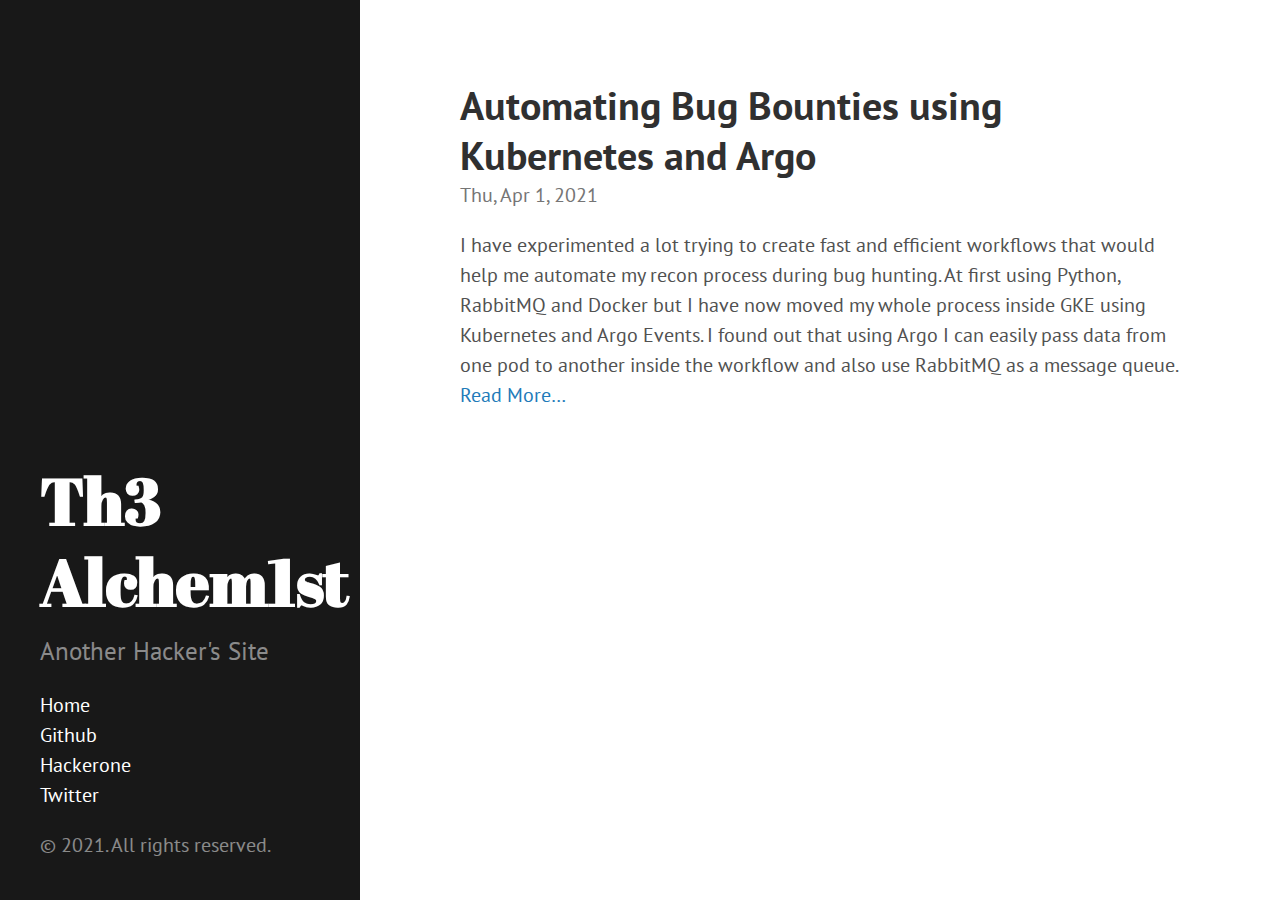
<file: index.html>
<!DOCTYPE html>
<html xmlns="http://www.w3.org/1999/xhtml" xml:lang="en-us" lang="en-us">
<head>
  <link href="https://gmpg.org/xfn/11" rel="profile">
  <meta http-equiv="content-type" content="text/html; charset=utf-8">
  <meta name="generator" content="Hugo 0.82.0" />

  
  <meta name="viewport" content="width=device-width, initial-scale=1.0">

  <title>Th3 Alchem1st</title>
  <meta name="description" content="Another Hacker&#39;s Site" />

  
  <link type="text/css" rel="stylesheet" href="https://th3-alch3m1st.github.io/css/print.css" media="print">
  <link type="text/css" rel="stylesheet" href="https://th3-alch3m1st.github.io/css/poole.css">
  <link type="text/css" rel="stylesheet" href="https://th3-alch3m1st.github.io/css/syntax.css">
  <link type="text/css" rel="stylesheet" href="https://th3-alch3m1st.github.io/css/hyde.css">
    <link rel="stylesheet" href="https://fonts.googleapis.com/css?family=Abril+Fatface|PT+Sans:400,400i,700">


  
  <link rel="apple-touch-icon-precomposed" sizes="144x144" href="/apple-touch-icon-144-precomposed.png">
  <link rel="shortcut icon" href="/favicon.png">

  
  <link href="https://th3-alch3m1st.github.io/index.xml" rel="alternate" type="application/rss+xml" title="Th3 Alchem1st" />
  
</head>

  <body class="theme-base-00 ">
  <aside class="sidebar">
  <div class="container sidebar-sticky">
    <div class="sidebar-about">
      <a href="https://th3-alch3m1st.github.io/"><h1>Th3 Alchem1st</h1></a>
      <p class="lead">
       Another Hacker&#39;s Site 
      </p>
    </div>

    <nav>
      <ul class="sidebar-nav">
        <li><a href="https://th3-alch3m1st.github.io/">Home</a> </li>
        <li><a href="https://github.com/th3-alch3m1st"> Github </a></li><li><a href="https://hackerone.com/th3_alchem1st"> Hackerone </a></li><li><a href="https://twitter.com/th3_alchem1st"> Twitter </a></li>
      </ul>
    </nav>

    <p>&copy; 2021. All rights reserved. </p>
  </div>
</aside>

    <main class="content container">
    <div class="posts">
<article class="post">
  <h1 class="post-title">
    <a href="https://th3-alch3m1st.github.io/kubernetes-argo/">Automating Bug Bounties using Kubernetes and Argo</a>
  </h1>
  <time datetime="2021-04-01T00:00:00Z" class="post-date">Thu, Apr 1, 2021</time>
  I have experimented a lot trying to create fast and efficient workflows that would help me automate my recon process during bug hunting. At first using Python, RabbitMQ and Docker but I have now moved my whole process inside GKE using Kubernetes and Argo Events. I found out that using Argo I can easily pass data from one pod to another inside the workflow and also use RabbitMQ as a message queue.
  
  <div class="read-more-link">
    <a href="/kubernetes-argo/">Read More…</a>
  </div>
  
</article>
</div>
    </main>

    
      
    
  </body>
</html>
</file>
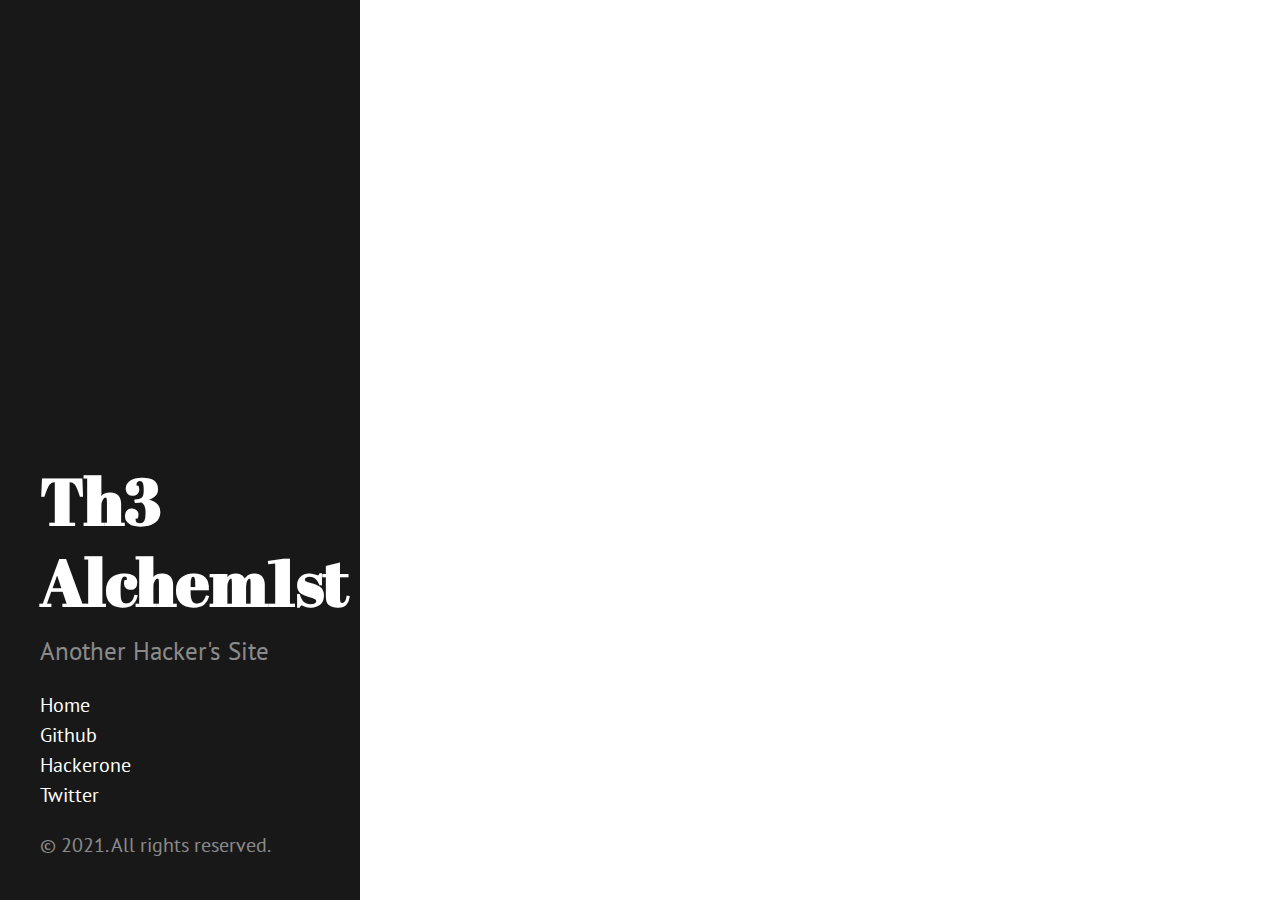
<file: categories/index.html>
<!DOCTYPE html>
<html xmlns="http://www.w3.org/1999/xhtml" xml:lang="en-us" lang="en-us">
<head>
  <link href="https://gmpg.org/xfn/11" rel="profile">
  <meta http-equiv="content-type" content="text/html; charset=utf-8">
  <meta name="generator" content="Hugo 0.82.0" />

  
  <meta name="viewport" content="width=device-width, initial-scale=1.0">

  <title>Categories &middot; Th3 Alchem1st</title>
  <meta name="description" content="" />

  
  <link type="text/css" rel="stylesheet" href="https://th3-alch3m1st.github.io/css/print.css" media="print">
  <link type="text/css" rel="stylesheet" href="https://th3-alch3m1st.github.io/css/poole.css">
  <link type="text/css" rel="stylesheet" href="https://th3-alch3m1st.github.io/css/syntax.css">
  <link type="text/css" rel="stylesheet" href="https://th3-alch3m1st.github.io/css/hyde.css">
    <link rel="stylesheet" href="https://fonts.googleapis.com/css?family=Abril+Fatface|PT+Sans:400,400i,700">


  
  <link rel="apple-touch-icon-precomposed" sizes="144x144" href="/apple-touch-icon-144-precomposed.png">
  <link rel="shortcut icon" href="/favicon.png">

  
  <link href="https://th3-alch3m1st.github.io/categories/index.xml" rel="alternate" type="application/rss+xml" title="Th3 Alchem1st" />
  
</head>

  <body class="theme-base-00 ">
  <aside class="sidebar">
  <div class="container sidebar-sticky">
    <div class="sidebar-about">
      <a href="https://th3-alch3m1st.github.io/"><h1>Th3 Alchem1st</h1></a>
      <p class="lead">
       Another Hacker&#39;s Site 
      </p>
    </div>

    <nav>
      <ul class="sidebar-nav">
        <li><a href="https://th3-alch3m1st.github.io/">Home</a> </li>
        <li><a href="https://github.com/th3-alch3m1st"> Github </a></li><li><a href="https://hackerone.com/th3_alchem1st"> Hackerone </a></li><li><a href="https://twitter.com/th3_alchem1st"> Twitter </a></li>
      </ul>
    </nav>

    <p>&copy; 2021. All rights reserved. </p>
  </div>
</aside>

    <main class="content container">
    <ul class="posts">

</ul>
    </main>

    
      
    
  </body>
</html>
</file>
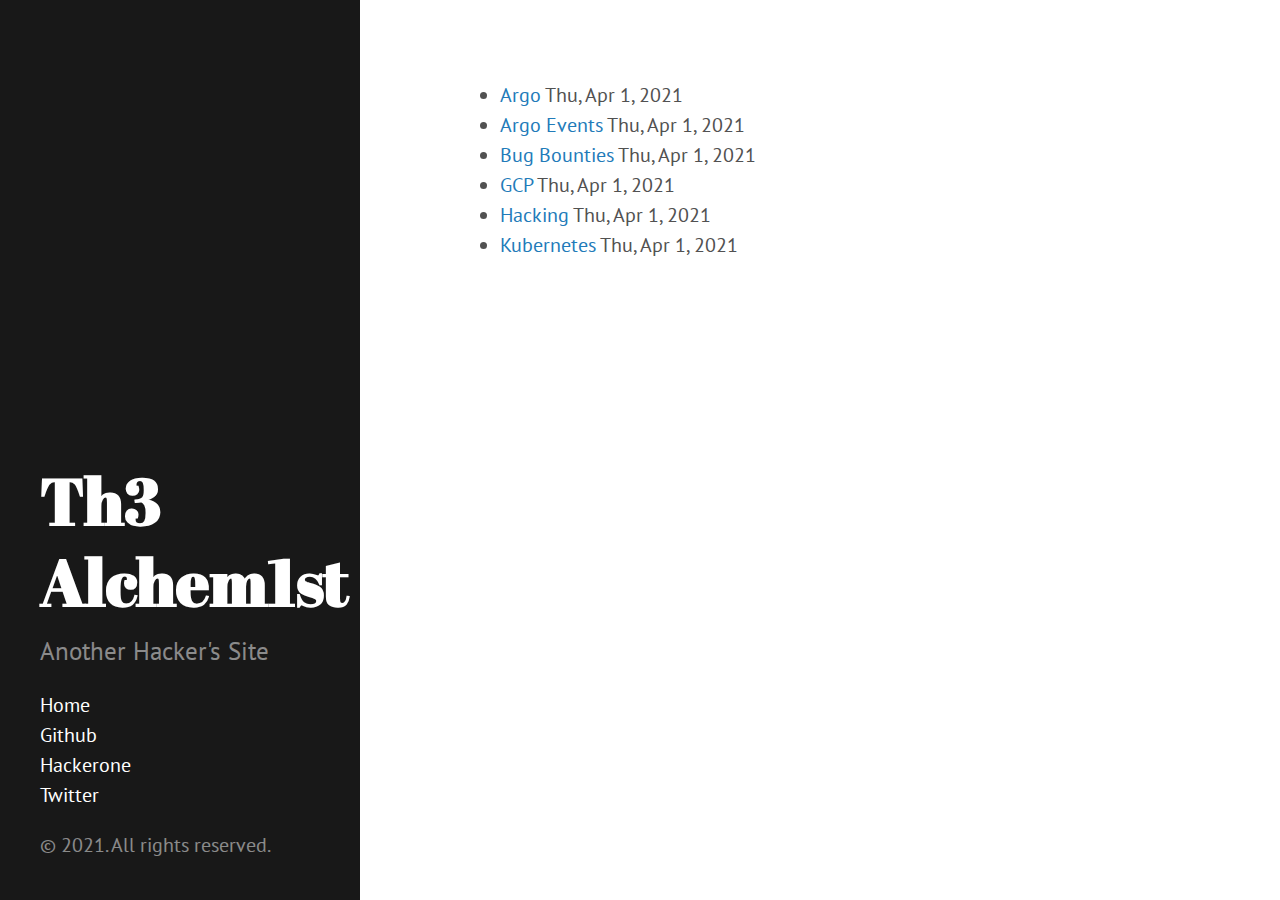
<file: tags/index.html>
<!DOCTYPE html>
<html xmlns="http://www.w3.org/1999/xhtml" xml:lang="en-us" lang="en-us">
<head>
  <link href="https://gmpg.org/xfn/11" rel="profile">
  <meta http-equiv="content-type" content="text/html; charset=utf-8">
  <meta name="generator" content="Hugo 0.82.0" />

  
  <meta name="viewport" content="width=device-width, initial-scale=1.0">

  <title>Tags &middot; Th3 Alchem1st</title>
  <meta name="description" content="" />

  
  <link type="text/css" rel="stylesheet" href="https://th3-alch3m1st.github.io/css/print.css" media="print">
  <link type="text/css" rel="stylesheet" href="https://th3-alch3m1st.github.io/css/poole.css">
  <link type="text/css" rel="stylesheet" href="https://th3-alch3m1st.github.io/css/syntax.css">
  <link type="text/css" rel="stylesheet" href="https://th3-alch3m1st.github.io/css/hyde.css">
    <link rel="stylesheet" href="https://fonts.googleapis.com/css?family=Abril+Fatface|PT+Sans:400,400i,700">


  
  <link rel="apple-touch-icon-precomposed" sizes="144x144" href="/apple-touch-icon-144-precomposed.png">
  <link rel="shortcut icon" href="/favicon.png">

  
  <link href="https://th3-alch3m1st.github.io/tags/index.xml" rel="alternate" type="application/rss+xml" title="Th3 Alchem1st" />
  
</head>

  <body class="theme-base-00 ">
  <aside class="sidebar">
  <div class="container sidebar-sticky">
    <div class="sidebar-about">
      <a href="https://th3-alch3m1st.github.io/"><h1>Th3 Alchem1st</h1></a>
      <p class="lead">
       Another Hacker&#39;s Site 
      </p>
    </div>

    <nav>
      <ul class="sidebar-nav">
        <li><a href="https://th3-alch3m1st.github.io/">Home</a> </li>
        <li><a href="https://github.com/th3-alch3m1st"> Github </a></li><li><a href="https://hackerone.com/th3_alchem1st"> Hackerone </a></li><li><a href="https://twitter.com/th3_alchem1st"> Twitter </a></li>
      </ul>
    </nav>

    <p>&copy; 2021. All rights reserved. </p>
  </div>
</aside>

    <main class="content container">
    <ul class="posts">
<li>
    <span><a href="https://th3-alch3m1st.github.io/tags/argo/">Argo</a> <time class="pull-right post-list" datetime="2021-04-01T00:00:00Z">Thu, Apr 1, 2021</time></span>
  </li><li>
    <span><a href="https://th3-alch3m1st.github.io/tags/argo-events/">Argo Events</a> <time class="pull-right post-list" datetime="2021-04-01T00:00:00Z">Thu, Apr 1, 2021</time></span>
  </li><li>
    <span><a href="https://th3-alch3m1st.github.io/tags/bug-bounties/">Bug Bounties</a> <time class="pull-right post-list" datetime="2021-04-01T00:00:00Z">Thu, Apr 1, 2021</time></span>
  </li><li>
    <span><a href="https://th3-alch3m1st.github.io/tags/gcp/">GCP</a> <time class="pull-right post-list" datetime="2021-04-01T00:00:00Z">Thu, Apr 1, 2021</time></span>
  </li><li>
    <span><a href="https://th3-alch3m1st.github.io/tags/hacking/">Hacking</a> <time class="pull-right post-list" datetime="2021-04-01T00:00:00Z">Thu, Apr 1, 2021</time></span>
  </li><li>
    <span><a href="https://th3-alch3m1st.github.io/tags/kubernetes/">Kubernetes</a> <time class="pull-right post-list" datetime="2021-04-01T00:00:00Z">Thu, Apr 1, 2021</time></span>
  </li>
</ul>
    </main>

    
      
    
  </body>
</html>
</file>
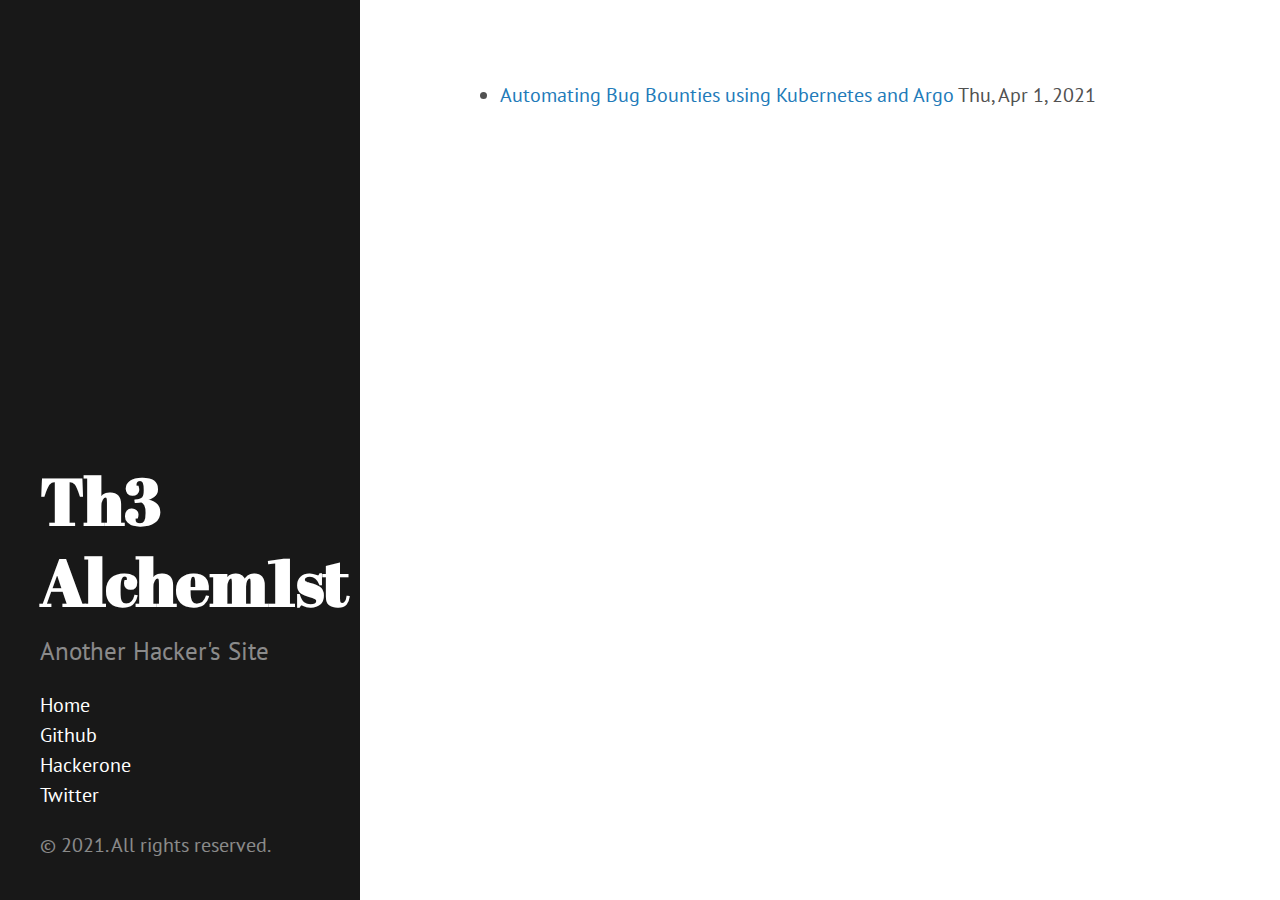
<file: tags/argo-events/index.html>
<!DOCTYPE html>
<html xmlns="http://www.w3.org/1999/xhtml" xml:lang="en-us" lang="en-us">
<head>
  <link href="https://gmpg.org/xfn/11" rel="profile">
  <meta http-equiv="content-type" content="text/html; charset=utf-8">
  <meta name="generator" content="Hugo 0.82.0" />

  
  <meta name="viewport" content="width=device-width, initial-scale=1.0">

  <title>Argo Events &middot; Th3 Alchem1st</title>
  <meta name="description" content="" />

  
  <link type="text/css" rel="stylesheet" href="https://th3-alch3m1st.github.io/css/print.css" media="print">
  <link type="text/css" rel="stylesheet" href="https://th3-alch3m1st.github.io/css/poole.css">
  <link type="text/css" rel="stylesheet" href="https://th3-alch3m1st.github.io/css/syntax.css">
  <link type="text/css" rel="stylesheet" href="https://th3-alch3m1st.github.io/css/hyde.css">
    <link rel="stylesheet" href="https://fonts.googleapis.com/css?family=Abril+Fatface|PT+Sans:400,400i,700">


  
  <link rel="apple-touch-icon-precomposed" sizes="144x144" href="/apple-touch-icon-144-precomposed.png">
  <link rel="shortcut icon" href="/favicon.png">

  
  <link href="https://th3-alch3m1st.github.io/tags/argo-events/index.xml" rel="alternate" type="application/rss+xml" title="Th3 Alchem1st" />
  
</head>

  <body class="theme-base-00 ">
  <aside class="sidebar">
  <div class="container sidebar-sticky">
    <div class="sidebar-about">
      <a href="https://th3-alch3m1st.github.io/"><h1>Th3 Alchem1st</h1></a>
      <p class="lead">
       Another Hacker&#39;s Site 
      </p>
    </div>

    <nav>
      <ul class="sidebar-nav">
        <li><a href="https://th3-alch3m1st.github.io/">Home</a> </li>
        <li><a href="https://github.com/th3-alch3m1st"> Github </a></li><li><a href="https://hackerone.com/th3_alchem1st"> Hackerone </a></li><li><a href="https://twitter.com/th3_alchem1st"> Twitter </a></li>
      </ul>
    </nav>

    <p>&copy; 2021. All rights reserved. </p>
  </div>
</aside>

    <main class="content container">
    <ul class="posts">
<li>
    <span><a href="https://th3-alch3m1st.github.io/kubernetes-argo/">Automating Bug Bounties using Kubernetes and Argo</a> <time class="pull-right post-list" datetime="2021-04-01T00:00:00Z">Thu, Apr 1, 2021</time></span>
  </li>
</ul>
    </main>

    
      
    
  </body>
</html>
</file>
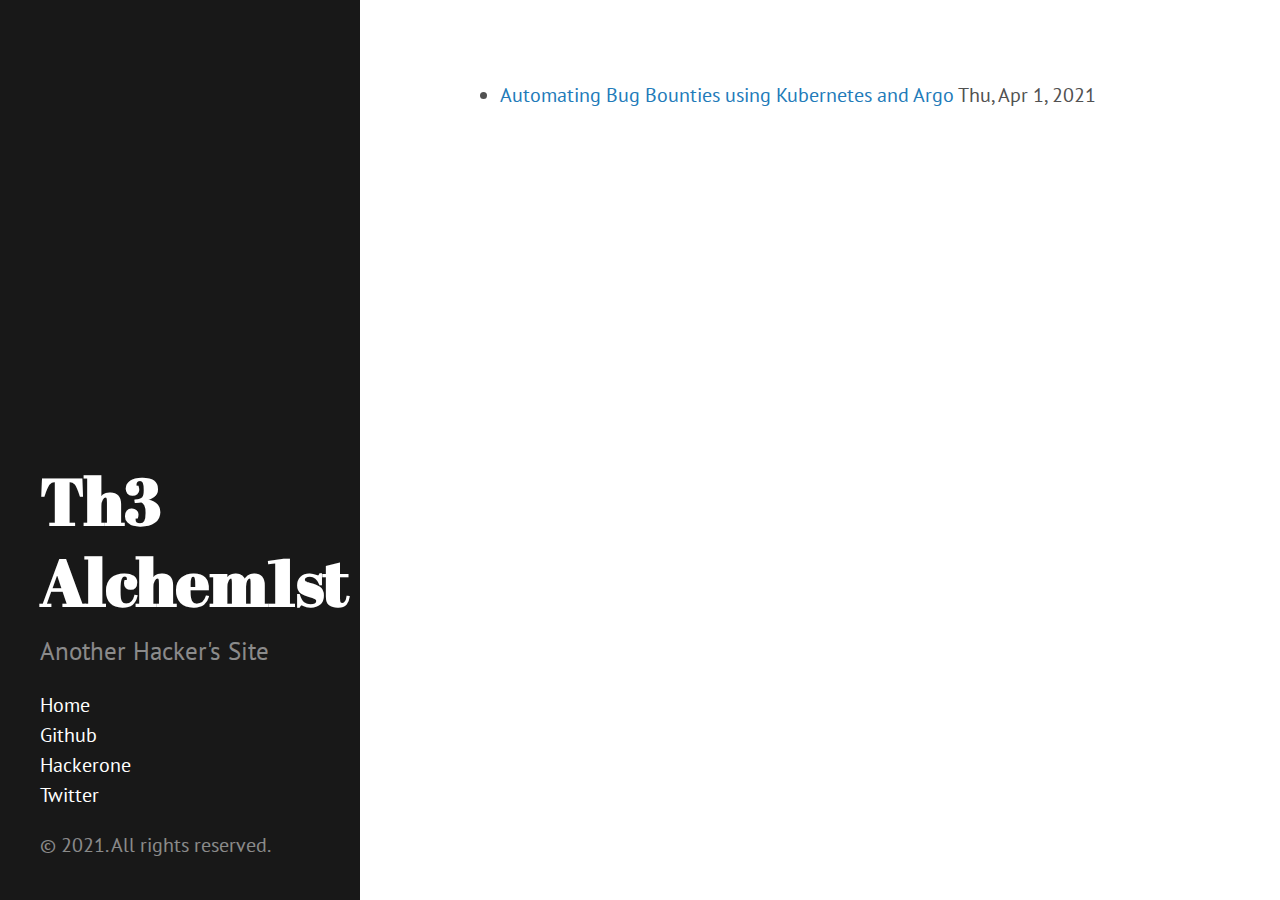
<file: tags/argo/index.html>
<!DOCTYPE html>
<html xmlns="http://www.w3.org/1999/xhtml" xml:lang="en-us" lang="en-us">
<head>
  <link href="https://gmpg.org/xfn/11" rel="profile">
  <meta http-equiv="content-type" content="text/html; charset=utf-8">
  <meta name="generator" content="Hugo 0.82.0" />

  
  <meta name="viewport" content="width=device-width, initial-scale=1.0">

  <title>Argo &middot; Th3 Alchem1st</title>
  <meta name="description" content="" />

  
  <link type="text/css" rel="stylesheet" href="https://th3-alch3m1st.github.io/css/print.css" media="print">
  <link type="text/css" rel="stylesheet" href="https://th3-alch3m1st.github.io/css/poole.css">
  <link type="text/css" rel="stylesheet" href="https://th3-alch3m1st.github.io/css/syntax.css">
  <link type="text/css" rel="stylesheet" href="https://th3-alch3m1st.github.io/css/hyde.css">
    <link rel="stylesheet" href="https://fonts.googleapis.com/css?family=Abril+Fatface|PT+Sans:400,400i,700">


  
  <link rel="apple-touch-icon-precomposed" sizes="144x144" href="/apple-touch-icon-144-precomposed.png">
  <link rel="shortcut icon" href="/favicon.png">

  
  <link href="https://th3-alch3m1st.github.io/tags/argo/index.xml" rel="alternate" type="application/rss+xml" title="Th3 Alchem1st" />
  
</head>

  <body class="theme-base-00 ">
  <aside class="sidebar">
  <div class="container sidebar-sticky">
    <div class="sidebar-about">
      <a href="https://th3-alch3m1st.github.io/"><h1>Th3 Alchem1st</h1></a>
      <p class="lead">
       Another Hacker&#39;s Site 
      </p>
    </div>

    <nav>
      <ul class="sidebar-nav">
        <li><a href="https://th3-alch3m1st.github.io/">Home</a> </li>
        <li><a href="https://github.com/th3-alch3m1st"> Github </a></li><li><a href="https://hackerone.com/th3_alchem1st"> Hackerone </a></li><li><a href="https://twitter.com/th3_alchem1st"> Twitter </a></li>
      </ul>
    </nav>

    <p>&copy; 2021. All rights reserved. </p>
  </div>
</aside>

    <main class="content container">
    <ul class="posts">
<li>
    <span><a href="https://th3-alch3m1st.github.io/kubernetes-argo/">Automating Bug Bounties using Kubernetes and Argo</a> <time class="pull-right post-list" datetime="2021-04-01T00:00:00Z">Thu, Apr 1, 2021</time></span>
  </li>
</ul>
    </main>

    
      
    
  </body>
</html>
</file>
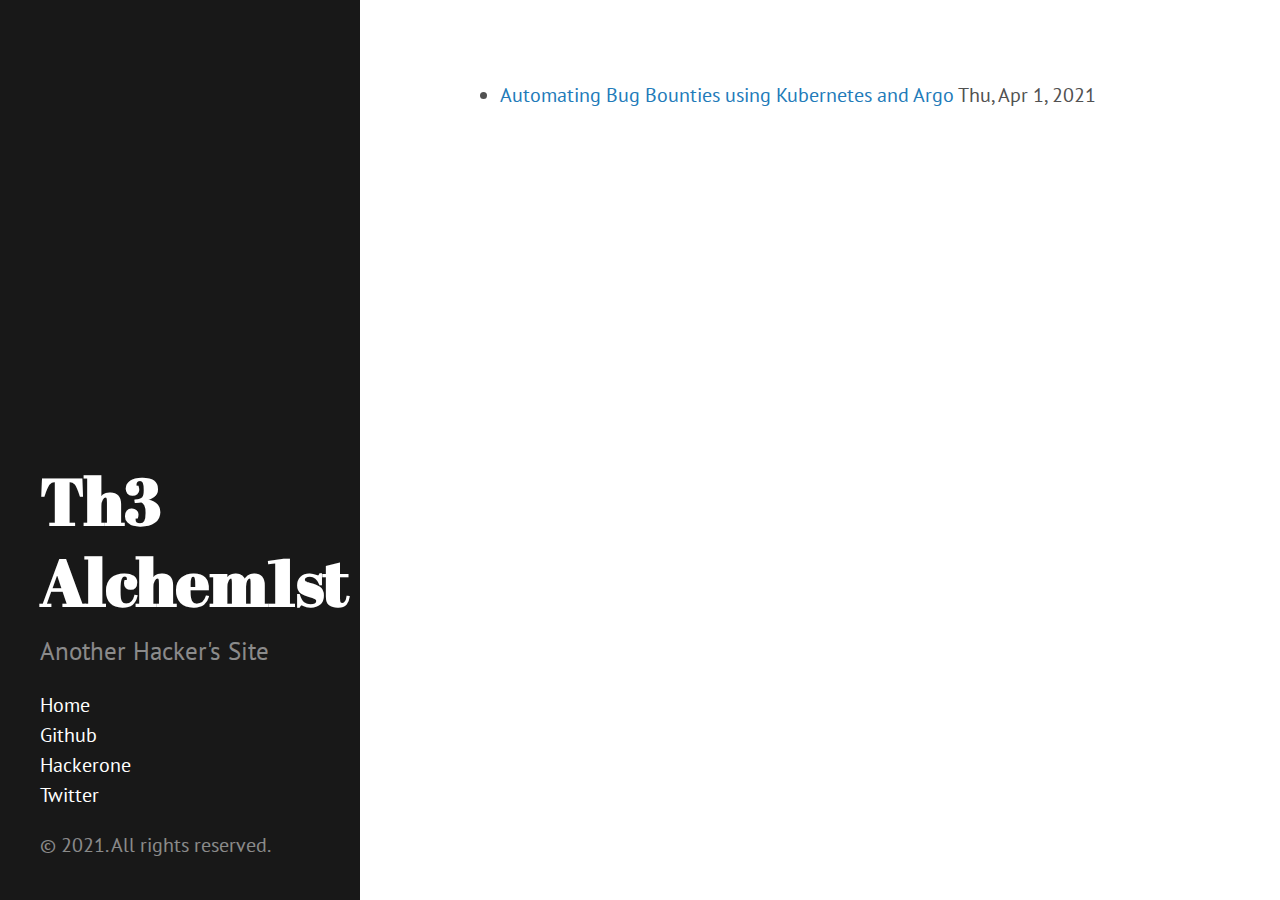
<file: tags/bug-bounties/index.html>
<!DOCTYPE html>
<html xmlns="http://www.w3.org/1999/xhtml" xml:lang="en-us" lang="en-us">
<head>
  <link href="https://gmpg.org/xfn/11" rel="profile">
  <meta http-equiv="content-type" content="text/html; charset=utf-8">
  <meta name="generator" content="Hugo 0.82.0" />

  
  <meta name="viewport" content="width=device-width, initial-scale=1.0">

  <title>Bug Bounties &middot; Th3 Alchem1st</title>
  <meta name="description" content="" />

  
  <link type="text/css" rel="stylesheet" href="https://th3-alch3m1st.github.io/css/print.css" media="print">
  <link type="text/css" rel="stylesheet" href="https://th3-alch3m1st.github.io/css/poole.css">
  <link type="text/css" rel="stylesheet" href="https://th3-alch3m1st.github.io/css/syntax.css">
  <link type="text/css" rel="stylesheet" href="https://th3-alch3m1st.github.io/css/hyde.css">
    <link rel="stylesheet" href="https://fonts.googleapis.com/css?family=Abril+Fatface|PT+Sans:400,400i,700">


  
  <link rel="apple-touch-icon-precomposed" sizes="144x144" href="/apple-touch-icon-144-precomposed.png">
  <link rel="shortcut icon" href="/favicon.png">

  
  <link href="https://th3-alch3m1st.github.io/tags/bug-bounties/index.xml" rel="alternate" type="application/rss+xml" title="Th3 Alchem1st" />
  
</head>

  <body class="theme-base-00 ">
  <aside class="sidebar">
  <div class="container sidebar-sticky">
    <div class="sidebar-about">
      <a href="https://th3-alch3m1st.github.io/"><h1>Th3 Alchem1st</h1></a>
      <p class="lead">
       Another Hacker&#39;s Site 
      </p>
    </div>

    <nav>
      <ul class="sidebar-nav">
        <li><a href="https://th3-alch3m1st.github.io/">Home</a> </li>
        <li><a href="https://github.com/th3-alch3m1st"> Github </a></li><li><a href="https://hackerone.com/th3_alchem1st"> Hackerone </a></li><li><a href="https://twitter.com/th3_alchem1st"> Twitter </a></li>
      </ul>
    </nav>

    <p>&copy; 2021. All rights reserved. </p>
  </div>
</aside>

    <main class="content container">
    <ul class="posts">
<li>
    <span><a href="https://th3-alch3m1st.github.io/kubernetes-argo/">Automating Bug Bounties using Kubernetes and Argo</a> <time class="pull-right post-list" datetime="2021-04-01T00:00:00Z">Thu, Apr 1, 2021</time></span>
  </li>
</ul>
    </main>

    
      
    
  </body>
</html>
</file>
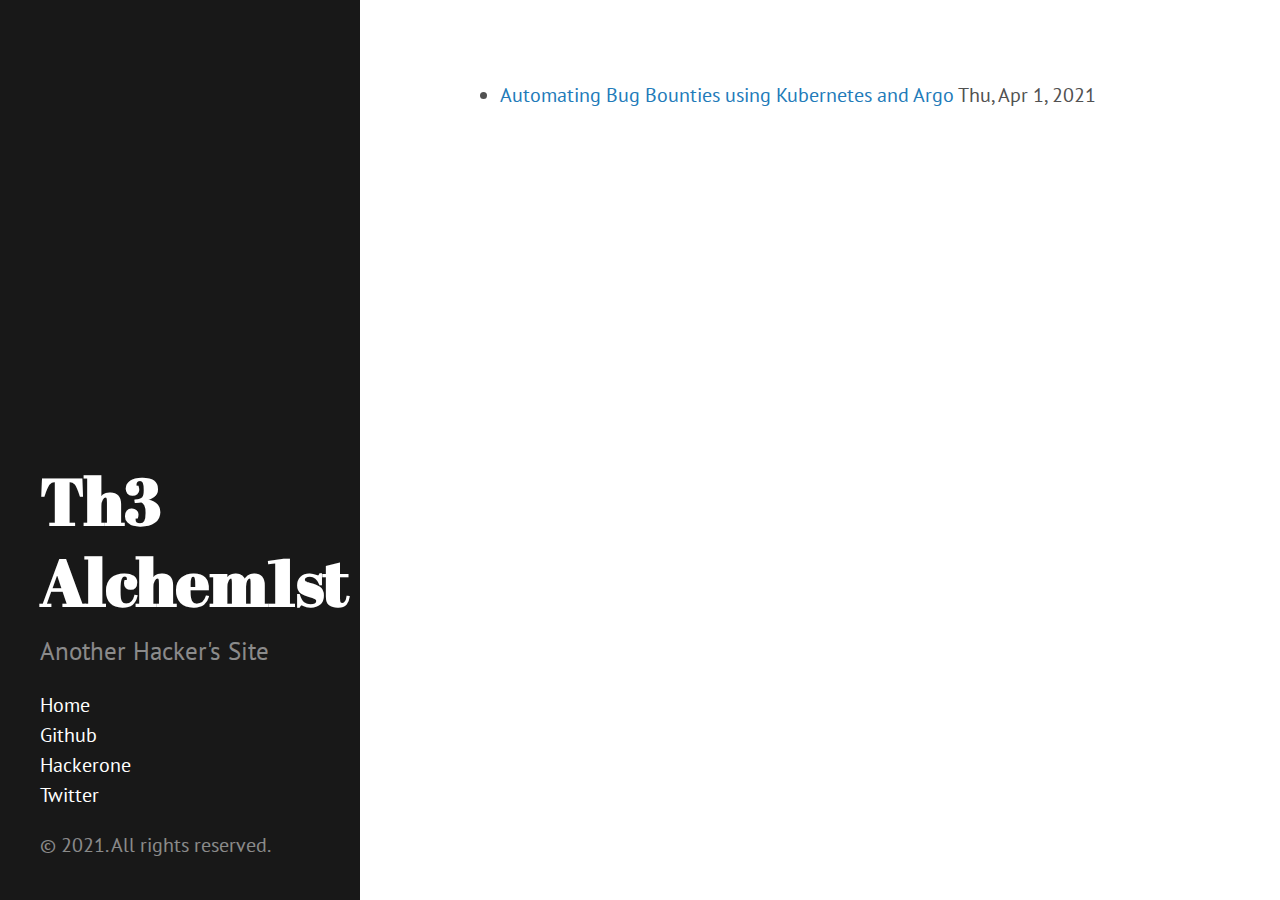
<file: tags/gcp/index.html>
<!DOCTYPE html>
<html xmlns="http://www.w3.org/1999/xhtml" xml:lang="en-us" lang="en-us">
<head>
  <link href="https://gmpg.org/xfn/11" rel="profile">
  <meta http-equiv="content-type" content="text/html; charset=utf-8">
  <meta name="generator" content="Hugo 0.82.0" />

  
  <meta name="viewport" content="width=device-width, initial-scale=1.0">

  <title>GCP &middot; Th3 Alchem1st</title>
  <meta name="description" content="" />

  
  <link type="text/css" rel="stylesheet" href="https://th3-alch3m1st.github.io/css/print.css" media="print">
  <link type="text/css" rel="stylesheet" href="https://th3-alch3m1st.github.io/css/poole.css">
  <link type="text/css" rel="stylesheet" href="https://th3-alch3m1st.github.io/css/syntax.css">
  <link type="text/css" rel="stylesheet" href="https://th3-alch3m1st.github.io/css/hyde.css">
    <link rel="stylesheet" href="https://fonts.googleapis.com/css?family=Abril+Fatface|PT+Sans:400,400i,700">


  
  <link rel="apple-touch-icon-precomposed" sizes="144x144" href="/apple-touch-icon-144-precomposed.png">
  <link rel="shortcut icon" href="/favicon.png">

  
  <link href="https://th3-alch3m1st.github.io/tags/gcp/index.xml" rel="alternate" type="application/rss+xml" title="Th3 Alchem1st" />
  
</head>

  <body class="theme-base-00 ">
  <aside class="sidebar">
  <div class="container sidebar-sticky">
    <div class="sidebar-about">
      <a href="https://th3-alch3m1st.github.io/"><h1>Th3 Alchem1st</h1></a>
      <p class="lead">
       Another Hacker&#39;s Site 
      </p>
    </div>

    <nav>
      <ul class="sidebar-nav">
        <li><a href="https://th3-alch3m1st.github.io/">Home</a> </li>
        <li><a href="https://github.com/th3-alch3m1st"> Github </a></li><li><a href="https://hackerone.com/th3_alchem1st"> Hackerone </a></li><li><a href="https://twitter.com/th3_alchem1st"> Twitter </a></li>
      </ul>
    </nav>

    <p>&copy; 2021. All rights reserved. </p>
  </div>
</aside>

    <main class="content container">
    <ul class="posts">
<li>
    <span><a href="https://th3-alch3m1st.github.io/kubernetes-argo/">Automating Bug Bounties using Kubernetes and Argo</a> <time class="pull-right post-list" datetime="2021-04-01T00:00:00Z">Thu, Apr 1, 2021</time></span>
  </li>
</ul>
    </main>

    
      
    
  </body>
</html>
</file>
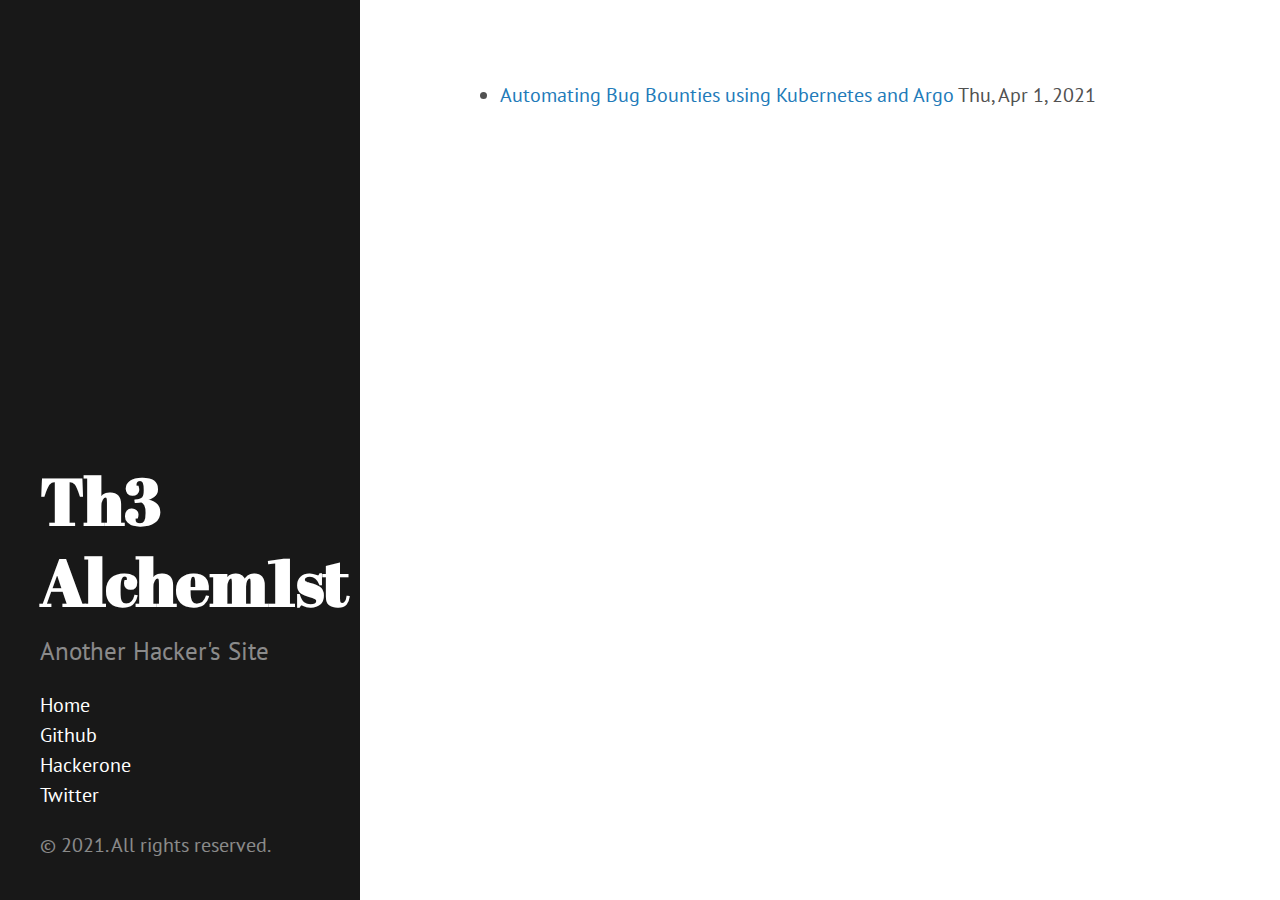
<file: tags/hacking/index.html>
<!DOCTYPE html>
<html xmlns="http://www.w3.org/1999/xhtml" xml:lang="en-us" lang="en-us">
<head>
  <link href="https://gmpg.org/xfn/11" rel="profile">
  <meta http-equiv="content-type" content="text/html; charset=utf-8">
  <meta name="generator" content="Hugo 0.82.0" />

  
  <meta name="viewport" content="width=device-width, initial-scale=1.0">

  <title>Hacking &middot; Th3 Alchem1st</title>
  <meta name="description" content="" />

  
  <link type="text/css" rel="stylesheet" href="https://th3-alch3m1st.github.io/css/print.css" media="print">
  <link type="text/css" rel="stylesheet" href="https://th3-alch3m1st.github.io/css/poole.css">
  <link type="text/css" rel="stylesheet" href="https://th3-alch3m1st.github.io/css/syntax.css">
  <link type="text/css" rel="stylesheet" href="https://th3-alch3m1st.github.io/css/hyde.css">
    <link rel="stylesheet" href="https://fonts.googleapis.com/css?family=Abril+Fatface|PT+Sans:400,400i,700">


  
  <link rel="apple-touch-icon-precomposed" sizes="144x144" href="/apple-touch-icon-144-precomposed.png">
  <link rel="shortcut icon" href="/favicon.png">

  
  <link href="https://th3-alch3m1st.github.io/tags/hacking/index.xml" rel="alternate" type="application/rss+xml" title="Th3 Alchem1st" />
  
</head>

  <body class="theme-base-00 ">
  <aside class="sidebar">
  <div class="container sidebar-sticky">
    <div class="sidebar-about">
      <a href="https://th3-alch3m1st.github.io/"><h1>Th3 Alchem1st</h1></a>
      <p class="lead">
       Another Hacker&#39;s Site 
      </p>
    </div>

    <nav>
      <ul class="sidebar-nav">
        <li><a href="https://th3-alch3m1st.github.io/">Home</a> </li>
        <li><a href="https://github.com/th3-alch3m1st"> Github </a></li><li><a href="https://hackerone.com/th3_alchem1st"> Hackerone </a></li><li><a href="https://twitter.com/th3_alchem1st"> Twitter </a></li>
      </ul>
    </nav>

    <p>&copy; 2021. All rights reserved. </p>
  </div>
</aside>

    <main class="content container">
    <ul class="posts">
<li>
    <span><a href="https://th3-alch3m1st.github.io/kubernetes-argo/">Automating Bug Bounties using Kubernetes and Argo</a> <time class="pull-right post-list" datetime="2021-04-01T00:00:00Z">Thu, Apr 1, 2021</time></span>
  </li>
</ul>
    </main>

    
      
    
  </body>
</html>
</file>
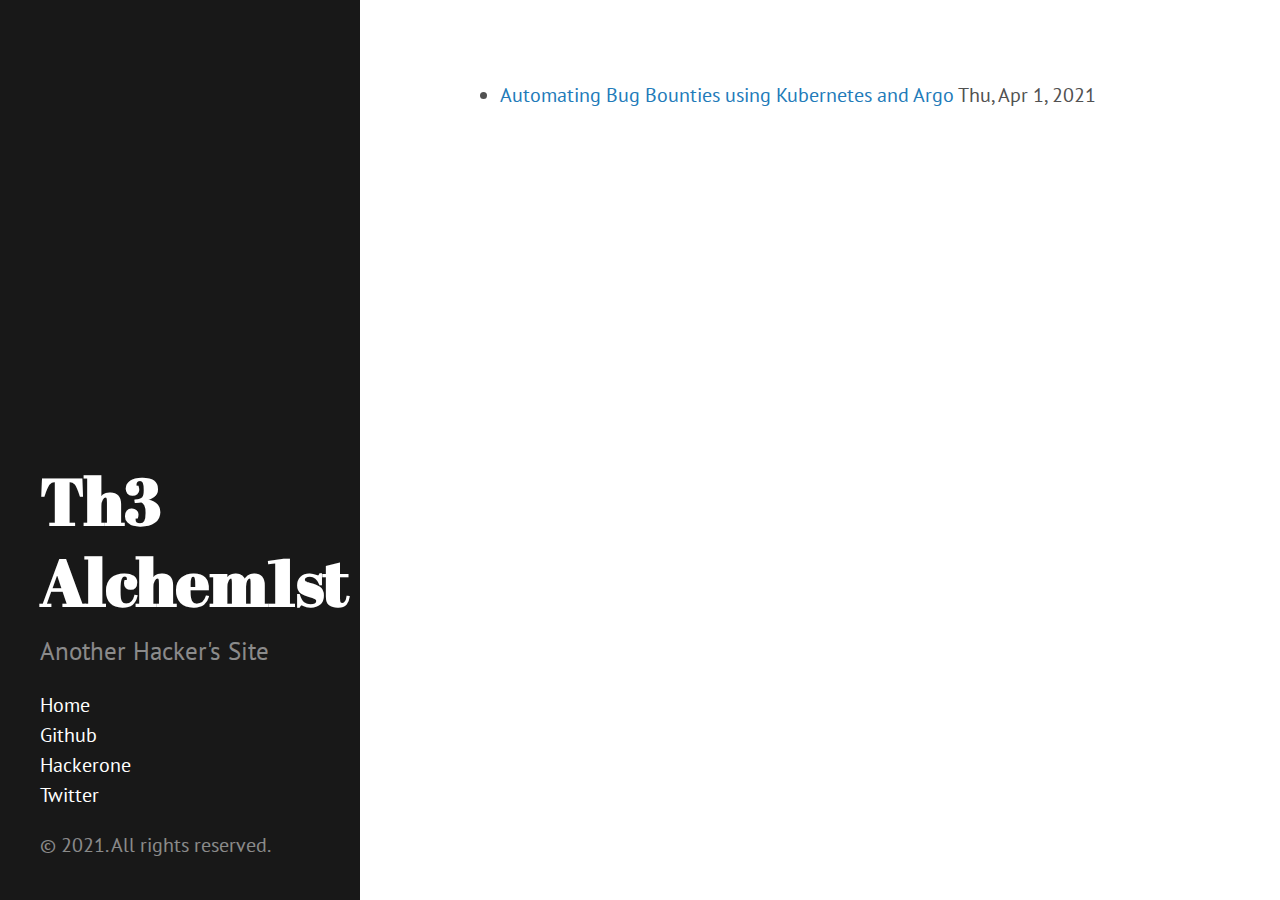
<file: tags/kubernetes/index.html>
<!DOCTYPE html>
<html xmlns="http://www.w3.org/1999/xhtml" xml:lang="en-us" lang="en-us">
<head>
  <link href="https://gmpg.org/xfn/11" rel="profile">
  <meta http-equiv="content-type" content="text/html; charset=utf-8">
  <meta name="generator" content="Hugo 0.82.0" />

  
  <meta name="viewport" content="width=device-width, initial-scale=1.0">

  <title>Kubernetes &middot; Th3 Alchem1st</title>
  <meta name="description" content="" />

  
  <link type="text/css" rel="stylesheet" href="https://th3-alch3m1st.github.io/css/print.css" media="print">
  <link type="text/css" rel="stylesheet" href="https://th3-alch3m1st.github.io/css/poole.css">
  <link type="text/css" rel="stylesheet" href="https://th3-alch3m1st.github.io/css/syntax.css">
  <link type="text/css" rel="stylesheet" href="https://th3-alch3m1st.github.io/css/hyde.css">
    <link rel="stylesheet" href="https://fonts.googleapis.com/css?family=Abril+Fatface|PT+Sans:400,400i,700">


  
  <link rel="apple-touch-icon-precomposed" sizes="144x144" href="/apple-touch-icon-144-precomposed.png">
  <link rel="shortcut icon" href="/favicon.png">

  
  <link href="https://th3-alch3m1st.github.io/tags/kubernetes/index.xml" rel="alternate" type="application/rss+xml" title="Th3 Alchem1st" />
  
</head>

  <body class="theme-base-00 ">
  <aside class="sidebar">
  <div class="container sidebar-sticky">
    <div class="sidebar-about">
      <a href="https://th3-alch3m1st.github.io/"><h1>Th3 Alchem1st</h1></a>
      <p class="lead">
       Another Hacker&#39;s Site 
      </p>
    </div>

    <nav>
      <ul class="sidebar-nav">
        <li><a href="https://th3-alch3m1st.github.io/">Home</a> </li>
        <li><a href="https://github.com/th3-alch3m1st"> Github </a></li><li><a href="https://hackerone.com/th3_alchem1st"> Hackerone </a></li><li><a href="https://twitter.com/th3_alchem1st"> Twitter </a></li>
      </ul>
    </nav>

    <p>&copy; 2021. All rights reserved. </p>
  </div>
</aside>

    <main class="content container">
    <ul class="posts">
<li>
    <span><a href="https://th3-alch3m1st.github.io/kubernetes-argo/">Automating Bug Bounties using Kubernetes and Argo</a> <time class="pull-right post-list" datetime="2021-04-01T00:00:00Z">Thu, Apr 1, 2021</time></span>
  </li>
</ul>
    </main>

    
      
    
  </body>
</html>
</file>
